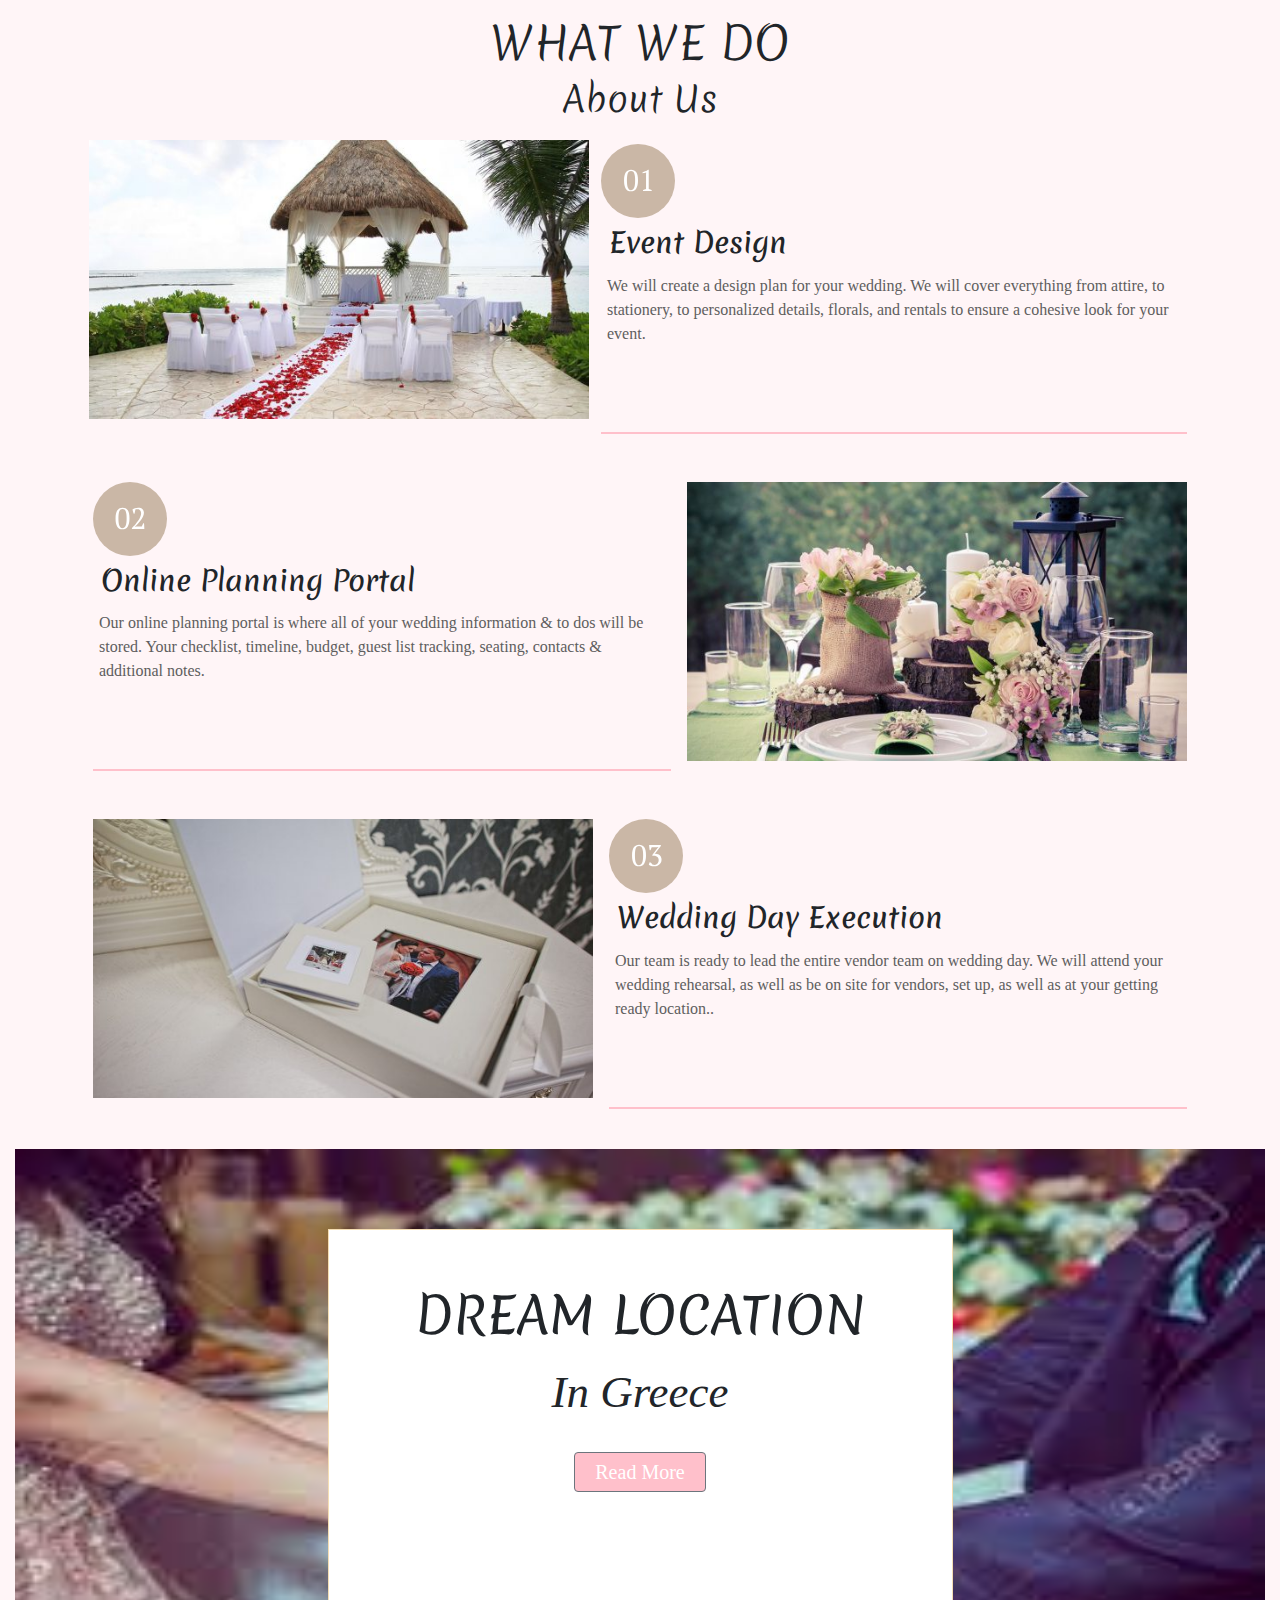
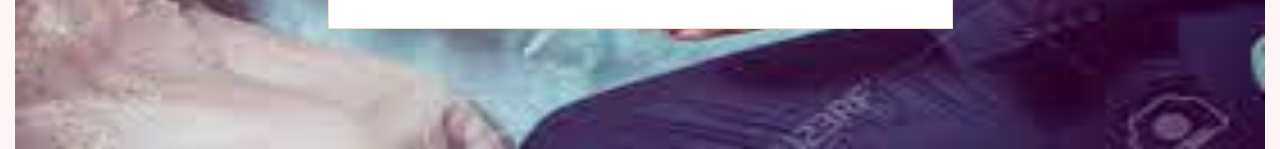
<file: About/index.html>
<!DOCTYPE html>
<html lang="en">
<head>
    <meta charset="UTF-8">
    <meta http-equiv="X-UA-Compatible" content="IE=edge">
    <meta name="viewport" content="width=device-width, initial-scale=1.0">
    <link rel="stylesheet" href="https://maxcdn.bootstrapcdn.com/bootstrap/4.0.0/css/bootstrap.min.css" integrity="sha384-Gn5384xqQ1aoWXA+058RXPxPg6fy4IWvTNh0E263XmFcJlSAwiGgFAW/dAiS6JXm" crossorigin="anonymous">
     <script src="https://maxcdn.bootstrapcdn.com/bootstrap/4.0.0/js/bootstrap.min.js" integrity="sha384-JZR6Spejh4U02d8jOt6vLEHfe/JQGiRRSQQxSfFWpi1MquVdAyjUar5+76PVCmYl" crossorigin="anonymous"></script>
     <link rel="stylesheet" href="index.css">
     <link
      href="https://fonts.googleapis.com/css2?family=Merienda:wght@700&display=swap"
      rel="stylesheet"
    />
     <title>About</title>
    <style>
        /* .h3tag{
            font-family: 'Merienda', cursive;
        }
        .h3tag + p {
            font-family: serif;
            font-size: 1.5vw;
            color: #5e5e5e;
        } */
    </style>
</head>
<body>
    <div class="container text-center mt-3">
         <!-- <img class="img" src="a.jpg" alt=".."> -->
         <h2 style="font-family: 'Merienda', cursive" class="htag">WHAT WE DO</h2>
         <h2 style="font-family: 'Merienda', cursive" class="itag">About Us</h2>
    </div>
    <div class="container mt-3">
        <div class="d-flex justify-content-start mb-3 or">
            <div class="p-1 a">
                <img  class="image"src="1.jpg "alt="...">
            </div>
            <div class="p-2 b"> <img src="01.svg" alt="..." >
            <h3 class="h3tag">Event Design</h3>
            <p class="ptag">We will create a design plan for your wedding. We will cover everything from attire, to stationery, to personalized details, florals, and rentals to ensure a cohesive look for your event.</p>
          <br><br><hr class="hrtag">
        </div>
        </div>
        <div class="d-flex justify-content-start mb-3 or">
            <div class="p-2 c">
                <img src="02.svg" alt="..." >
                <h3 class="h3tag">Online Planning Portal</h3>
                <p class="ptag">Our online planning portal is where all of your wedding information & to dos will be stored. Your checklist, timeline, budget, guest list tracking, seating, contacts & additional notes.</p>
                <br><br><hr class="hrtag">
            </div>
            <div class="p-2 d"> 
                <img  class="image" src="2.jpg "alt="...">
        </div>
        </div>
        <div class="d-flex justify-content-start mb-3 or">
            <div class="p-2">
                <img  class="image"src="3.jpg "alt="...">
            </div>
            <div class="p-2"> <img src="03.svg" alt="..." >
            <h3 class="h3tag">Wedding Day Execution</h3>
            <p class="ptag">Our team is ready to lead the entire vendor team on wedding day. We will attend your wedding rehearsal, as well as be on site for vendors, set up, as well as at your getting ready location..</p>
            <br><br><hr class="hrtag">
        </div>

    </div>
    </div>
    <div class="container-fluid">
        <div class="dream">
        <img class="imagee" src="wedding.jpg" alt="..">
        <div class="locate">
            <h1 id="htag">DREAM LOCATION</h1>
            <h2 id="itag"><i>In Greece</i></h2>
            <button onclick="parent.iframe[1].scrollIntoView()" type="button" class="btn btn-outline-secondary hove">Read More</button>
        </div>
        </div>
    </div>
</body>
</html>
</file>
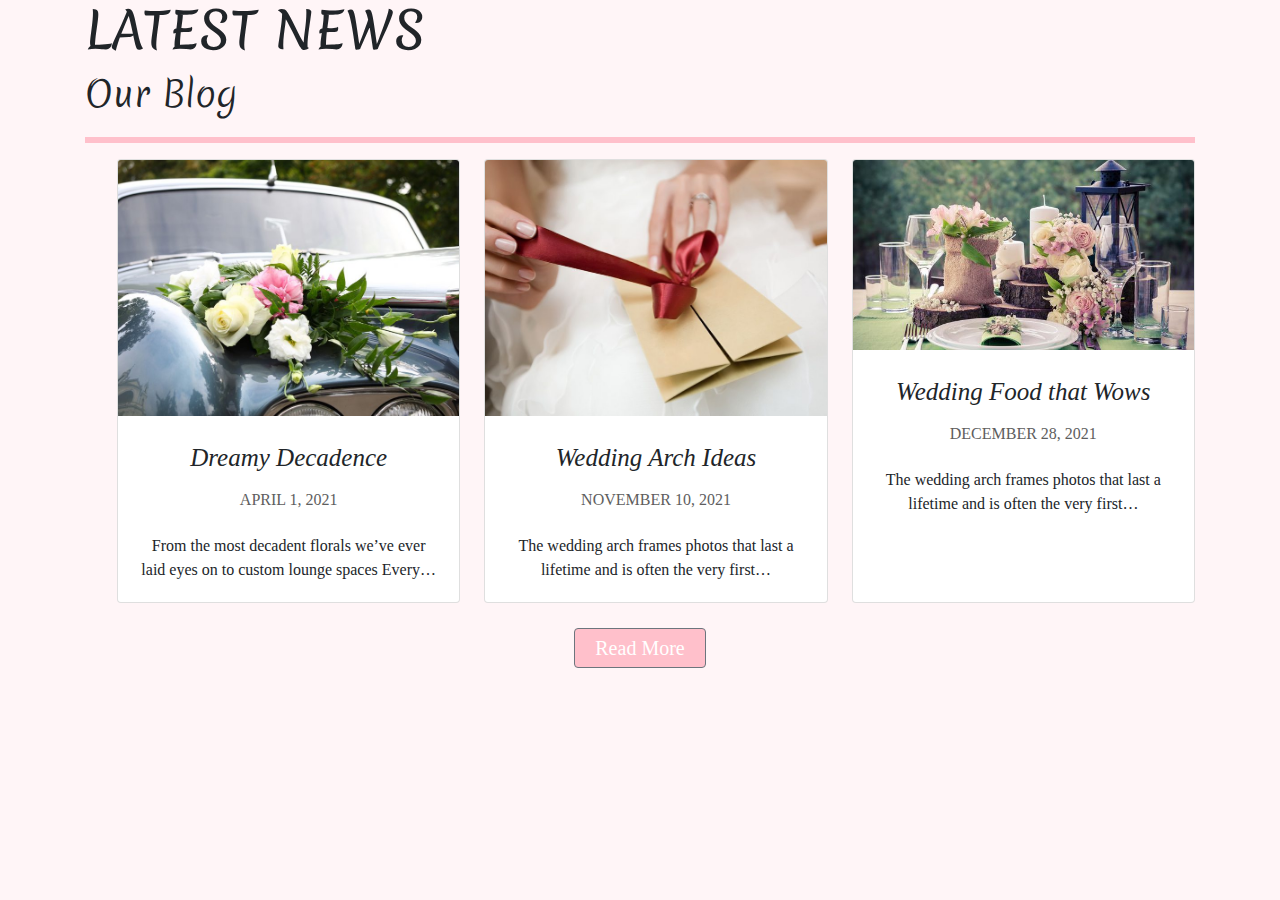
<file: About/index2.html>
<!DOCTYPE html>
<html lang="en">
<head>
    <meta charset="UTF-8">
    <meta http-equiv="X-UA-Compatible" content="IE=edge">
    <meta name="viewport" content="width=device-width, initial-scale=1.0">
    <link rel="stylesheet" href="https://maxcdn.bootstrapcdn.com/bootstrap/4.0.0/css/bootstrap.min.css" integrity="sha384-Gn5384xqQ1aoWXA+058RXPxPg6fy4IWvTNh0E263XmFcJlSAwiGgFAW/dAiS6JXm" crossorigin="anonymous">
     <script src="https://maxcdn.bootstrapcdn.com/bootstrap/4.0.0/js/bootstrap.min.js" integrity="sha384-JZR6Spejh4U02d8jOt6vLEHfe/JQGiRRSQQxSfFWpi1MquVdAyjUar5+76PVCmYl" crossorigin="anonymous"></script>
     <link rel="stylesheet" href="index.css">
     <link
      href="https://fonts.googleapis.com/css2?family=Merienda:wght@700&display=swap"
      rel="stylesheet"
    />
     <title>Blog</title>
    <style>
        /* .h3tag{
            font-family: 'Merienda', cursive;
        }
        .h3tag + p {
            font-family: serif;
            font-size: 1.5vw;
            color: #5e5e5e;
        } */
    </style>
</head>
<body>
    <div class="container">
        <h1 class="h1tag">LATEST NEWS</h1>
        <span class="itag">Our Blog</span><hr class="hrtae">
    </div>
    <div class="container">
        <div class="d-flex flex-row ml-2 or">
        <div  onclick="window.open('add.html','_parent')"class="card ml-4 text-center or" style="width: 24rem; cursor: pointer;">
            <img class="card-img-top" src="c1.jpg" alt="Card image cap">
            <div class="card-body">
                <h2><i class="itah">Dreamy Decadence</i></h2>
                <p class="ptag">APRIL 1, 2021</p>
              <p class="card-text">From the most decadent florals we’ve ever laid eyes on to custom lounge spaces Every…</p>
            </div>
          </div>
          <div  onclick="window.open('add2.html', '_parent')" class="card ml-4 text-center or" style="width: 24rem; cursor: pointer;">
            <img class="card-img-top" src="c2.jpg" alt="Card image cap">
            <div class="card-body">
                <h2><i class="itah">Wedding Arch Ideas</i></h2>
                <p class="ptag">NOVEMBER 10, 2021</p>
              <p class="card-text">The wedding arch frames photos that last a lifetime and is often the very first…</p>
            </div>
          </div>
          <div  onclick="window.open('add3.html', '_parent')" class="card ml-4 text-center or" style="width: 24rem; cursor: pointer;">
            <img class="card-img-top" src="2.jpg" alt="Card image cap">
            <div class="card-body">
                <h2><i class="itah">Wedding Food that Wows</i></h2>
                <p class="ptag">DECEMBER 28, 2021</p>
              <p class="card-text">The wedding arch frames photos that last a lifetime and is often the very first…</p>
            </div>
          </div>
          </div>
    </div>
    <div class="continer text-center">
        <button onclick="parent.iframe[2].scrollIntoView()" type="button" class="btn btn-outline-secondary hove">Read More</button>
    </div>
</body>
</html>
</file>
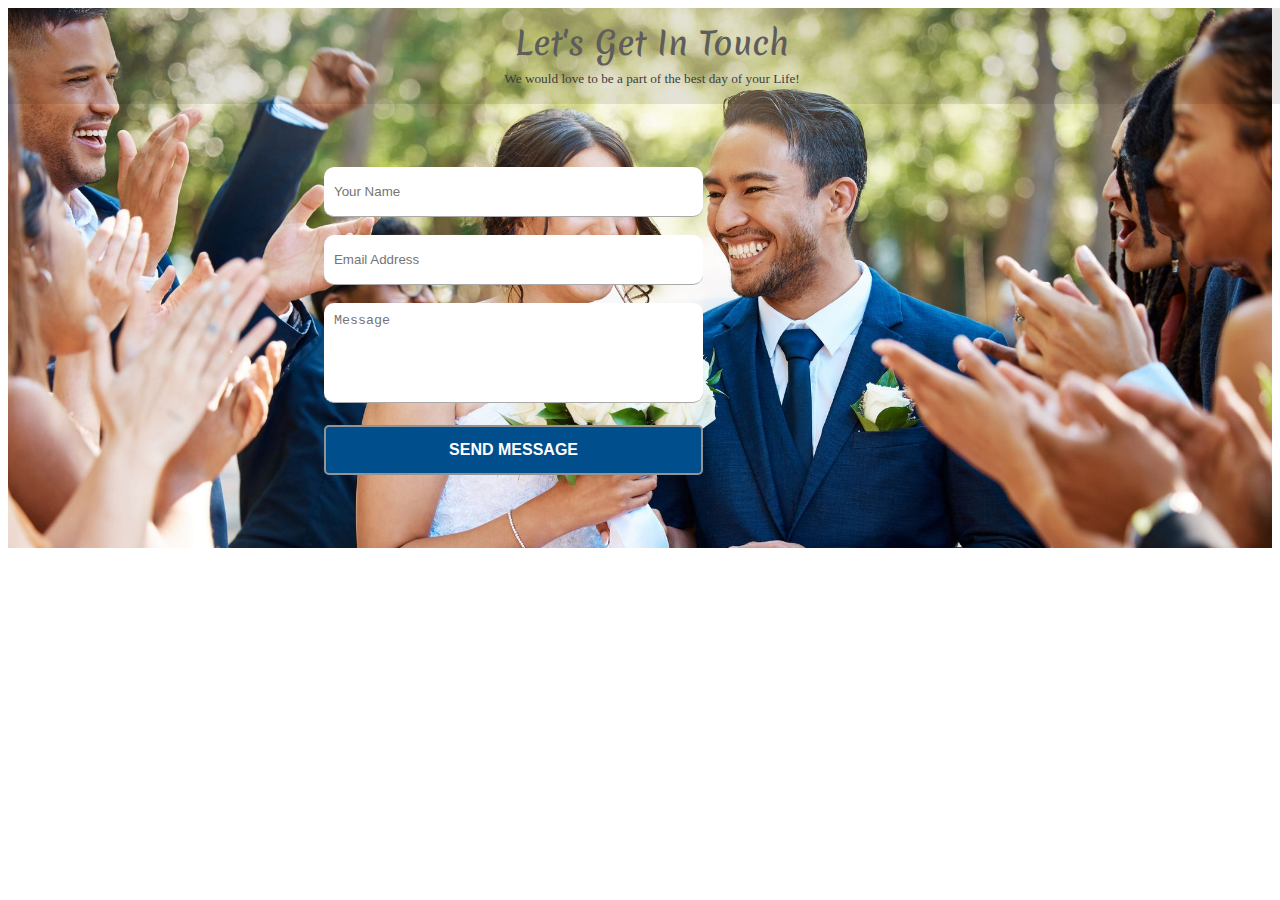
<file: Contact/contact.html>
<!DOCTYPE html>
<html>
    <head>
        <title>Contact</title>
        <link rel="stylesheet" type="text/css" href="contact.css">
        <!-- CSS only -->
        <link href="https://cdn.jsdelivr.net/npm/bootstrap@5.0.1/dist/css/bootstrap.min.css" rel="stylesheet" integrity="sha384-+0n0xVW2eSR5OomGNYDnhzAbDsOXxcvSN1TPprVMTNDbiYZCxYbOOl7+AMvyTG2x" crossorigin="anonymous">
        <!-- JavaScript Bundle with Popper -->
        <script src="https://cdn.jsdelivr.net/npm/bootstrap@5.0.1/dist/js/bootstrap.bundle.min.js" integrity="sha384-gtEjrD/SeCtmISkJkNUaaKMoLD0//ElJ19smozuHV6z3Iehds+3Ulb9Bn9Plx0x4" crossorigin="anonymous"></script>
        <link
        href="https://fonts.googleapis.com/css2?family=Merienda:wght@700&display=swap"
        rel="stylesheet"
        />    
    </head>
    <body>
        <div class = "full">
            <div class="header-container">
                <h1 class="header-title">Let's Get In Touch</h1>
                <h5 class="header-subtitle">We would love to be a part of the best day of your Life!</h5>
            </div>
            <div class="contact">
                <div class="leftClass">
                    <input class="inputBox" type="text" placeholder="Your Name" /><br><br>
                    <input type="email" class="inputBox" placeholder="Email Address" /><br><br>
                    <textarea class="inputBox" style="height: 100px;" placeholder="Message"></textarea><br><br>
                    <button class="btnn">
                        <h4 class="btnh4">SEND MESSAGE</h4>
                    </button>
                </div>
            </div>
            
        </div>
    </body>
</html>
</file>
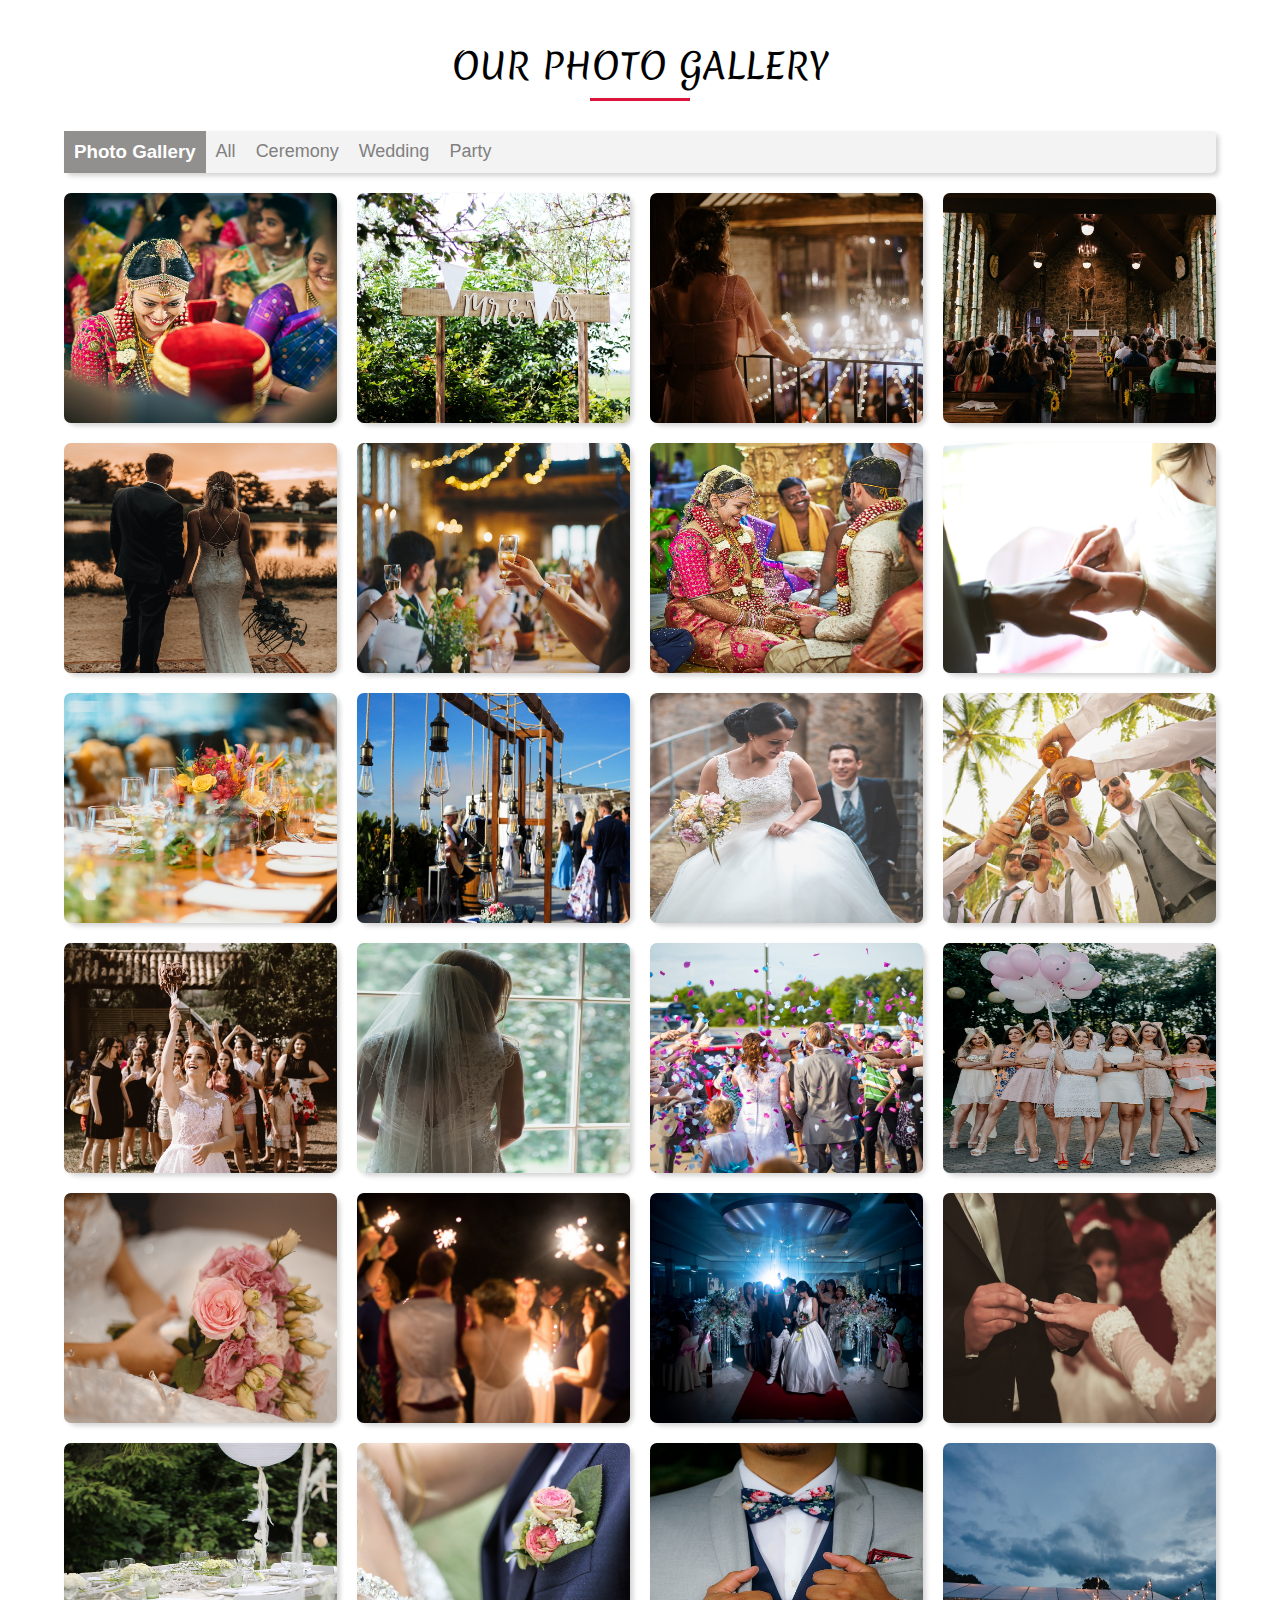
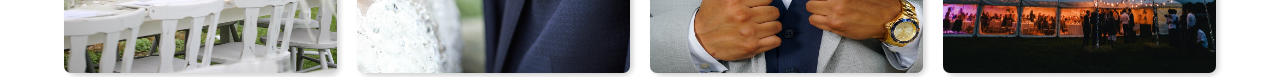
<file: Galleries/gallery/gallery.html>
<!DOCTYPE html>
<html lang="en">

<head>
    <meta charset="UTF-8">
    <meta http-equiv="X-UA-Compatible" content="IE=edge">
    <meta name="viewport" content="width=device-width, initial-scale=1.0">
    <title>Gallery</title>
    <link rel="stylesheet" href="gallery.css">
    <link
      href="https://fonts.googleapis.com/css2?family=Merienda:wght@700&display=swap"
      rel="stylesheet"
    />
</head>

<body>

    <input type="radio" name="photos" id="check1" checked>
    <input type="radio" name="photos" id="check2">
    <input type="radio" name="photos" id="check3">
    <input type="radio" name="photos" id="check4">

    <div class="container">
        <h1 style="font-family: 'Merienda', cursive;" >OUR PHOTO GALLERY</h1>

        <div class="top-content">
            <h3>Photo Gallery</h3>
            <label for="check1">All</label>
            <label for="check2">Ceremony</label>
            <label for="check3">Wedding</label>
            <label for="check4">Party</label>
        </div>

        <div class="photo-gallery">
            <div class="pic ceremony">
                <img src="images/ceremony1.jpg" alt="">
            </div>
            <div class="pic wedding">
                <img src="images/wedding1.jpg" alt="">
            </div>
            <div class="pic party">
                <img src="images/party1.jpg" alt="">
            </div>
            <div class="pic ceremony">
                <img src="images/ceremony2.jpg" alt="">
            </div>
            <div class="pic wedding">
                <img src="images/wedding2.jpg" alt="">
            </div>
            <div class="pic party">
                <img src="images/party2.jpg" alt="">
            </div>
            <div class="pic ceremony">
                <img src="images/ceremony3.jpg" alt="">
            </div>
            <div class="pic wedding">
                <img src="images/wedding3.jpg" alt="">
            </div>
            <div class="pic party">
                <img src="images/party3.jpg" alt="">
            </div>
            <div class="pic ceremony">
                <img src="images/ceremony4.jpg" alt="">
            </div>
            <div class="pic wedding">
                <img src="images/wedding4.jpg" alt="">
            </div>
            <div class="pic party">
                <img src="images/party4.jpg" alt="">
            </div>
            <div class="pic ceremony">
                <img src="images/ceremony5.jpg" alt="">
            </div>
            <div class="pic wedding">
                <img src="images/wedding5.jpg" alt="">
            </div>
            <div class="pic party">
                <img src="images/party5.jpg" alt="">
            </div>
            <div class="pic ceremony">
                <img src="images/ceremony6.jpg" alt="">
            </div>
            <div class="pic wedding">
                <img src="images/wedding6.jpg" alt="">
            </div>
            <div class="pic party">
                <img src="images/party6.jpg" alt="">
            </div>
            <div class="pic ceremony">
                <img src="images/ceremony7.jpg" alt="">
            </div>
            <div class="pic wedding">
                <img src="images/wedding7.jpg" alt="">
            </div>
            <div class="pic party">
                <img src="images/party7.jpg" alt="">
            </div>
            <div class="pic ceremony">
                <img src="images/ceremony8.jpg" alt="">
            </div>
            <div class="pic wedding">
                <img src="images/wedding8.jpg" alt="">
            </div>
            <div class="pic party">
                <img src="images/party8.jpg" alt="">
            </div>

        </div>

    </div>
<script>
    let allInput = document.querySelectorAll('input[name=photos]');
    for(let i = 0; i < allInput.length; i++){
        allInput[i].addEventListener('click' ,function(){
            let frames = parent.iframe;
            for( let x = 0; x < frames.length; x++) {
                let mainFrame = parent.parent.iframe[2];
                mainFrame.style.height = mainFrame.contentWindow.document.body.scrollHeight + 'px';
                frames[x].style.height = 
                frames[x].contentWindow.document.body.scrollHeight + "px";
            }
          
        })
    }
</script>

</body>

</html>
</file>
<file: About/index.css>
body{
    background-color: rgb(255, 245, 247);
    font-family: serif;
}
.img{
    height: 150px;
}
.htag{
    margin-top: 4px;
    font-size: 45px;
    font-weight:300;
    font-family: 'Merienda', cursive;
}
.itag{
    font-size: 35px;
    font-weight: 300;
    font-family: 'Merienda', cursive;
}
.ptag{
    /* font-weight: 600; */
    padding: 6px;
    font-family: serif;
/*     font-size: 1.5vw; */
    color: #5e5e5e;
}
.h3tag{
    margin: 8px;
    font-family: 'Merienda', cursive;
}
.image{
     width:500px;
}
.hrtag{
    border:1px solid pink
}
.imagee{
    width: 100%;
    height: 600px;
}
.dream{
    position: relative;
}
.locate{
    position:absolute;
    width: 50%;
    height: 400px;
    border: 1px solid wheat;
    background-color:white;
     right: 25%;
     left: 25%;
     bottom: 20%;
     text-align: center;
}
#htag{
    margin-top:55px;
    font-size: 50px;
    font-weight: 400;
    font-family: 'Merienda', cursive;
}
#itag{
    font-size: 45px;
    font-weight:300;
    margin-top:20px; 
    font-family: serif;
}
.btn.btn-outline-secondary.hove{
    padding:4px 20px;
    margin-top: 25px;
    background-color:#ffc0cb;
    color: white;
    font-size: 20px;

}
.btn.btn-outline-secondary.hove:hover{
    background-color: grey;
}
.h1tag{
/*     margin-top:70px; */
    font-size: 50px;
    font-weight: 400;
    font-family: 'Merienda', cursive;
}
/* .itags{
    font-size: 45px;
    font-weight:300;
    margin-top:10px; 
} */
.hrtae{
    border:3px solid pink;
}
.itah{
    font-size: 25px;
    font-weight: 400;
    font-family: cursive;
}

 /* Responsive design */
 @media (max-width: 800px) {
     .image{
         width: 100%;
     }
    .d-flex.justify-content-start.mb-3.or{
        flex-direction: column;
    }
    .p-2.c{
        order:2;
    }
    .p-2.d{
        order:1;
    }
    .locate{
        width: 70%;
        left: 10%;

    }
    #htag{
        font-size: 40px;
        padding:4px 0;
    }
    .d-flex.flex-row.ml-2.or{
        flex-direction: column !important;
        margin:10px 0 !important;
        width: 100%;
    }
    .card.ml-4.text-center.or{
        margin: 10px 0 !important;
        width: 100% !important;
    }
  }
</file>
<file: Contact/contact.css>
.full {
    width: 100%;
    background-image: url("../img/slide4.jpg");
    background-repeat: no-repeat;
    background-size: cover;
}

.contact {
    width: 60%;
    height: auto;
    margin-left: 20%;
    padding: 5%;
}

.subtitle {
    color: rgb(200, 196, 196);
    font-weight: 100;
}

.inputBox {
    border: none; /* Remove existing borders */
    border-bottom: 1px solid rgb(170, 168, 168);
    width: 50%;
    height: 50px;
    border-radius: 10px;
    resize: none;
    border-bottom-style: double;
    padding: 10px; /* Add padding for better text placement */
    box-sizing: border-box; /* Include padding in width */
}

.btnn {
    width: 50%;
    align-self: center;
    background-color: #014e8d;
    margin-bottom: 10px;
    height: 50px;
    border: transparent;
    border-radius: 5px;
    border: 2px solid rgb(148, 147, 147);
    cursor: pointer; /* Change cursor to pointer for better UX */
}

.btnh4 {
    font-weight: 650;
    font-size: medium;
    color: white;
    margin: 0; /* Remove margin for better alignment */
}

.btnn:hover {
    background-color: rgb(38, 118, 193);
    color: rgb(101, 101, 101);
}

.ic {
    width: 30px;
    height: 30px;
}

.information {
    font-weight: 400;
}

.header-container {
    height: auto;
    width: 100%;
    background-color: rgba(0, 0, 0, 0.093);
    display: flex;
    flex-direction: column;
    justify-content: center;
    align-items: center;
    padding: 12px;
    text-align: center;
}

.header-title {
    font-weight: 500;
    font-family: 'Merienda', cursive;
    color: rgb(95, 92, 92);
    margin: 0;
}

.header-subtitle {
    font-weight: 500;
    font-family: Cambria, Cochin, Georgia, Times, 'Times New Roman', serif;
    color: rgb(63, 61, 61);
    margin: 5px 0;
}

/* Media queries for responsiveness */

/* For tablets (up to 768px) */
@media only screen and (max-width: 768px) {
    .inputBox, .btnn {
        width: 70%; /* Adjust width for tablets */
    }

    .contact {
        width: 80%;
        margin-left: 10%;
        padding: 5%;
    }

    .header-title {
        font-size: 1.5em; /* Adjust title size */
    }
    
    .header-subtitle {
        font-size: 1em; /* Adjust subtitle size */
    }
}

/* For mobile devices (up to 480px) */
@media only screen and (max-width: 480px) {
    .inputBox, .btnn {
        width: 90%; /* Full width for mobile */
        height: 40px; /* Height adjustment */
    }

    .contact {
        width: 100%;
        margin-left: 0;
        padding: 10px; /* Padding adjustment */
    }

    .btnn {
        height: 45px; /* Button height adjustment */
    }

    .btnh4 {
        font-size: small; /* Button text size adjustment */
    }

    .header-title {
        font-size: 1.2em; /* Title size for mobile */
    }
    
    .header-subtitle {
        font-size: 0.9em; /* Subtitle size for mobile */
    }

    .inputBox {
        height: 100px; /* Increased height for textarea */
    }
}
</file>
<file: Galleries/gallery/gallery.css>
*{
    margin: 0;
    padding: 0;
    box-sizing: border-box;
    font-family: sans-serif;

}
input{
    display: none;

}
.container{
    width: 100%;
    text-align: center;
}
h1{
    font-weight: normal;
    font-size: 35px;
    position: relative;
    margin: 40px 0;
}
h1::before{
    content: '';
    position: absolute;
    width: 100px;
    height: 3px;
    background-color: crimson;
    bottom: -10px;
    left: 50%;
    transform: translateX(-50%);
    animation: animate 4s linear infinite;
}
@keyframes animate{
    0%{
        width: 100px;
    }
    50%{
        width: 200px;
    }
    100%{
        width: 100px;
    }
}
.top-content{
    background-color: rgb(243, 243, 243);
    width: 90%;
    margin: 0 auto 20px auto;
/*     height: 60px; */
    display: flex;
/*     align-items: center; */
    border-radius: 5px;
    box-shadow: 3px 3px 5px lightgray;
}
h3, label {
    padding: 10px;
}
h3{
/*     height: 100%; */
    background-color: rgb(146, 143, 143);
/*     line-height: 60px; */
/*     padding: 0 50px; */
    color: white;
}
label{
    display: inline-block;
    /* justify-content: center; */
    /* padding: 0 20px; */
/*     height: 100px; */
/*     margin: 0 20px; */
/*     line-height: 100px; */
    font-size: 18px;
    color: gray;
    cursor: pointer;
    transform: color .5s;
}
label:hover{
    color: black;
}
.photo-gallery{
    width: 90%;
    margin: auto;
    display: grid;
    grid-template-columns: repeat(4, 1fr);
    grid-gap: 20px;
}
.pic{
    position: relative;
    height: 230px;
    border-radius: 10px;
    box-shadow: 3px 3px 5px lightgray;
    cursor: pointer;
    transition: .5s;
}

.pic img{
    width: 100%;
    height: 100%;
    border-radius: 7px;
}
/* .pic::before{ 
    content: "PHOTO GALLERY";
    position: absolute;
    top: 50%;
    left: 50%;
    transform: translate(-50%, -50%);
    color: white;
    font-size: 22px;
    font-weight: bold;
    width: 100%;
    margin-top: -100px;
    opacity: 0;
    transition: .3s;
    transition-delay: .2s;
    z-index: 1 ;
} */
.pic::after{
    content: "";
    position: absolute;
    width: 100%;
    bottom: 0;
    left: 0;
    border-radius: 10px;
    height: 0;
    background-color: rgba(0, 0 , 0, .4);
    transition: .3s;

}
.pic:hover::after{
    height: 100%;
}
.pic:hover::before{
    margin-top: 0;
    opacity: 1;
}

#check1:checked ~ .container .photo-gallery .pic{
    opacity: 1;
    transform: scale(1);
    position: relative;
    transition: .5s;
}

#check2:checked ~ .container .photo-gallery .ceremony{
    opacity: 1;
    transform: scale(1);
    position: relative;
    /* transition: .5s; */
}
#check2:checked ~ .container .photo-gallery .wedding,
#check2:checked ~ .container .photo-gallery .party{
    opacity: 0;
    transform: scale(0);
    position: absolute;
    transition: 0s;
}

#check3:checked ~ .container .photo-gallery .wedding{
    opacity: 1;
    transform: scale(1);
    position: relative;
    /* transition: .5s; */
}
#check3:checked ~ .container .photo-gallery .party,
#check3:checked ~ .container .photo-gallery .ceremony{
    opacity: 0;
    transform: scale(0);
    position: absolute;
    transition: 0s;
}

#check4:checked ~ .container .photo-gallery .party{
    opacity: 1;
    transform: scale(1);
    position: relative;
    /* transition: .5s; */
}
#check4:checked ~ .container .photo-gallery .ceremony,
#check4:checked ~ .container .photo-gallery .wedding{
    opacity: 0;
    transform: scale(0);
    position: absolute;
    transition: 0s;
}
/* min-width: 381px */
@media screen and (max-width: 780px ) {
    .photo-gallery{
        /* width: 90%; */
        margin: auto;
        display: grid;
        grid-template-columns: repeat(2, 1fr);
        grid-gap: 10px;
    }

}

@media screen and (max-width: 380px) {
    .photo-gallery{
        /* width: 90%; */
        margin: auto;
        display: grid;
        grid-template-columns: repeat(1, 1fr);
        grid-gap: 5px;
    }
}
@media screen and (max-width: 525px) {
    .top-content {
        flex-direction: column;
    }
}
/* 
@media (max-width: 1000px) {
    .photo-gallery .pic{
      width: calc(100% / 3);
    }
  }
@media (max-width: 800px) {
    .photo-gallery .pic{
      width: calc(100% / 2);
    }
  }
@media (max-width: 700px) {
    .wrapper nav .items{
      max-width: 600px;
    }
    nav .items span{
      padding: 7px 15px;
    }
  }
@media (max-width: 600px) {
    .wrapper{
      margin: 30px auto;
    }
    .wrapper nav .items{
      flex-wrap: wrap;
      justify-content: center;
    }
    nav .items span{
      margin: 5px;
    }
    .photo-gallery .pic{
      width: 100%;
    }
  } */
</file>
